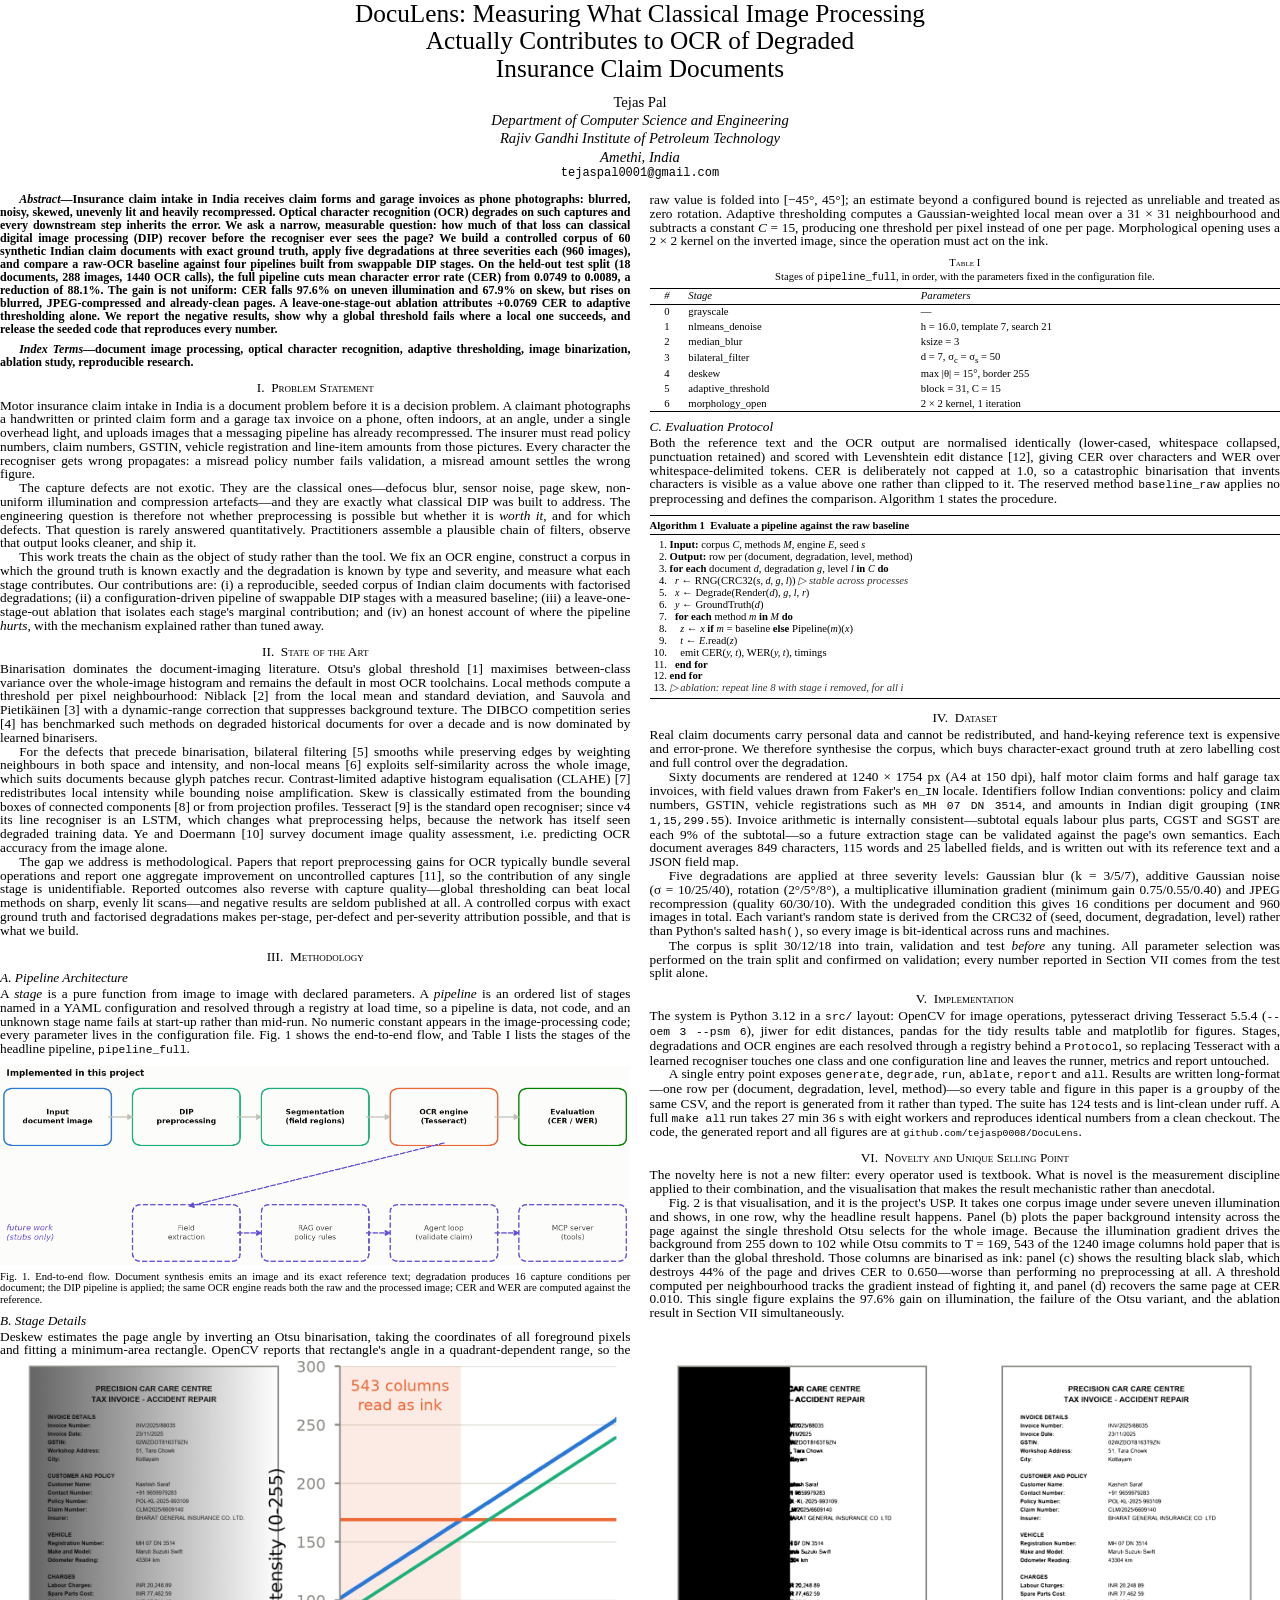
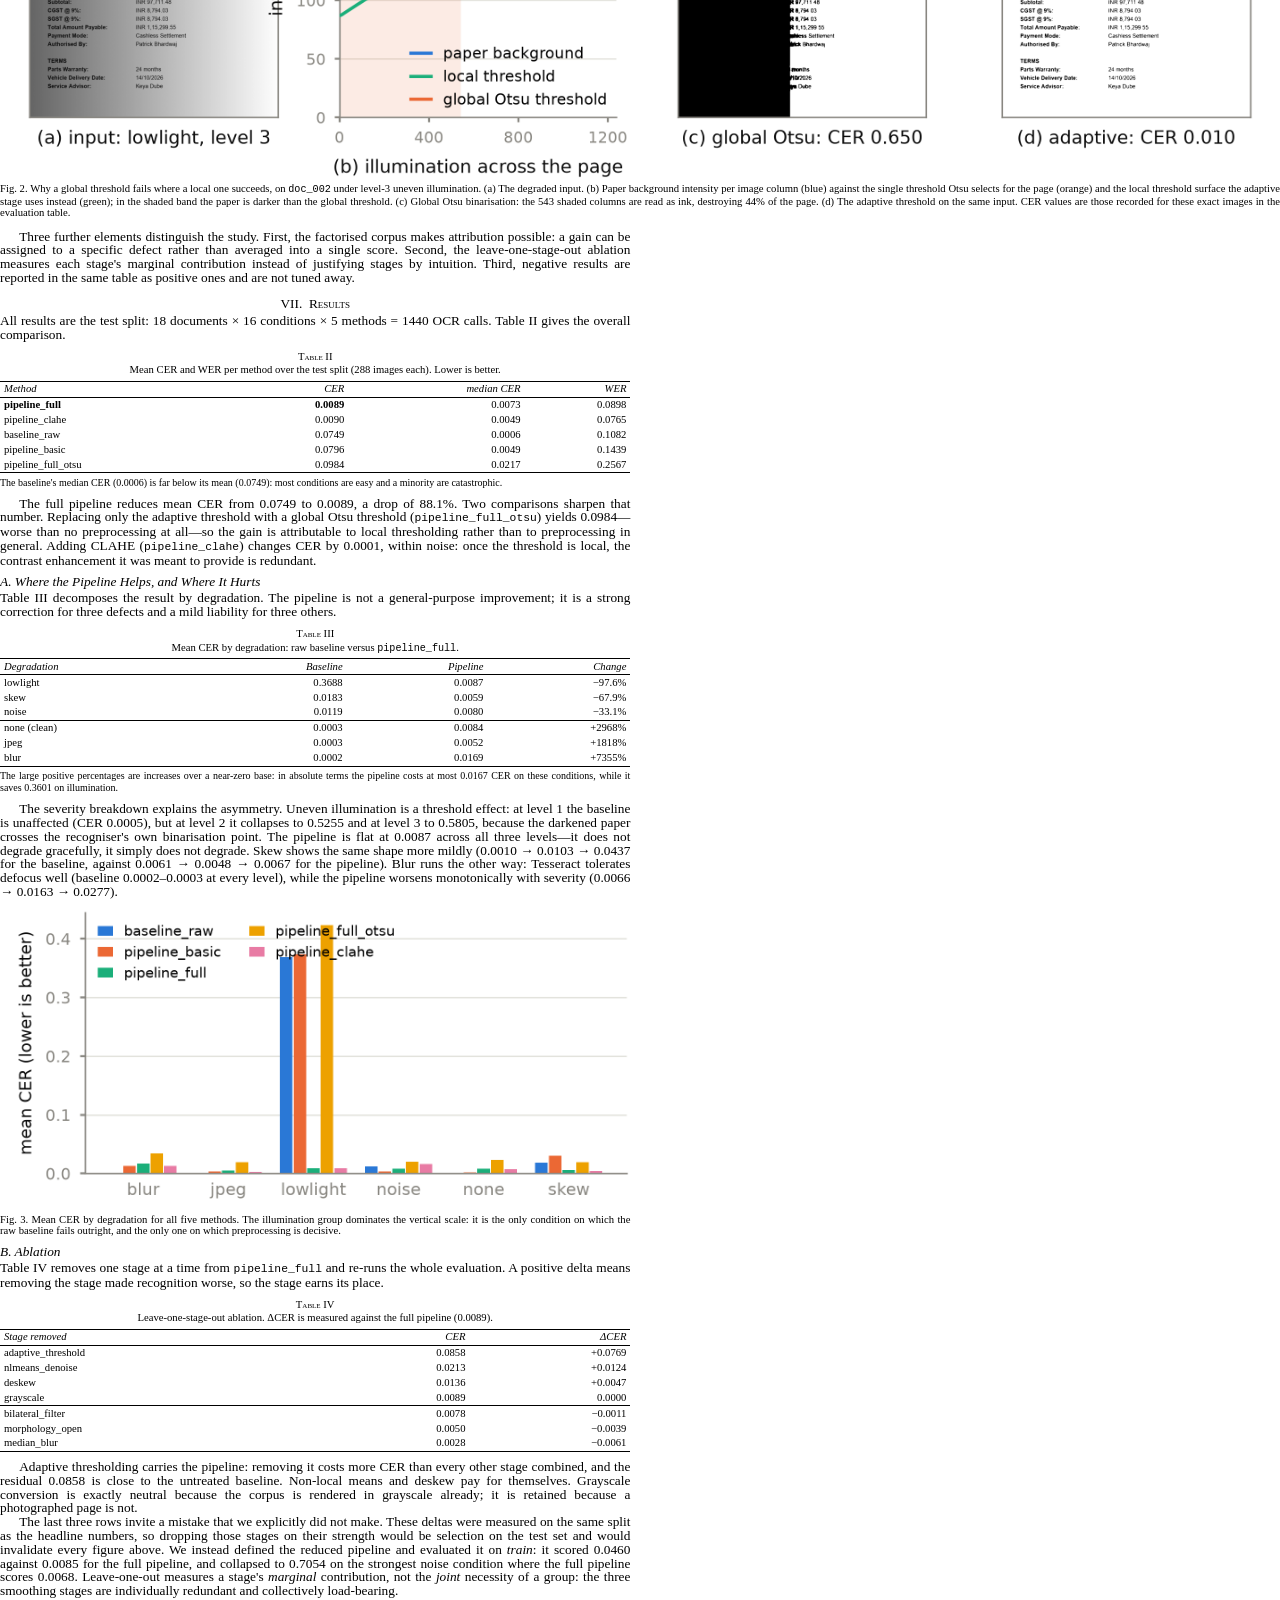
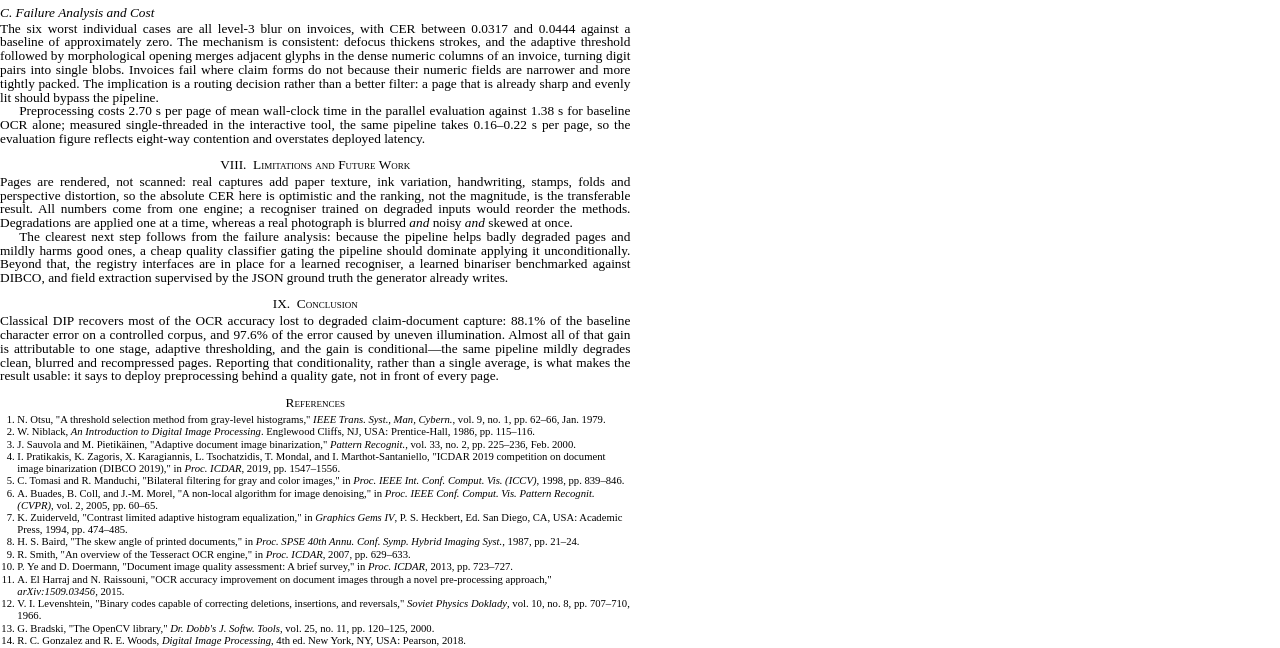
<file: paper/paper.html>
<!doctype html>
<html lang="en">
<head>
<meta charset="utf-8">
<title>DocuLens IEEE write-up</title>
<style>
/* ------------------------------------------------------------------
   IEEE conference format, two columns, US Letter.
   Geometry follows the IEEE conference template: 0.75in top margin,
   0.625in side margins, two 3.5in columns separated by a 0.2in gutter.
   ------------------------------------------------------------------ */
@page {
  size: 8.5in 11in;
  margin: 0.75in 0.625in 0.9in 0.625in;
}

html { font-size: 10pt; }

body {
  margin: 0;
  font-family: "Times New Roman", "Liberation Serif", Times, serif;
  font-size: 10pt;
  line-height: 1.035;
  text-align: justify;
  hyphens: auto;
  -webkit-hyphens: auto;
  column-count: 2;
  column-gap: 0.2in;
  column-fill: auto;
}

/* --------------------------------------------------------- title block */
.titleblock {
  column-span: all;
  text-align: center;
  margin-bottom: 9pt;
}
h1.title {
  font-size: 19pt;
  font-weight: normal;
  line-height: 1.08;
  margin: 0 0 8pt;
}
.authors { font-size: 11pt; line-height: 1.25; }
.authors .name { font-size: 11pt; }
.authors .affil { font-style: italic; }
.authors .mail { font-family: "Courier New", monospace; font-size: 9pt; }

/* ------------------------------------------------------------ abstract */
.abstract, .keywords {
  font-size: 9pt;
  font-weight: bold;
  line-height: 1.08;
  margin: 0 0 6pt;
  text-align: justify;
}
.abstract .lead { font-style: italic; }
.keywords .lead { font-style: italic; }

/* ------------------------------------------------------------ headings */
h2 {
  font-size: 10pt;
  font-weight: normal;
  font-variant: small-caps;
  text-align: center;
  margin: 9pt 0 2.5pt;
  break-after: avoid;
}
h3 {
  font-size: 10pt;
  font-weight: normal;
  font-style: italic;
  margin: 6pt 0 1.5pt;
  break-after: avoid;
}
p { margin: 0; text-indent: 0.2in; }
p.noindent, h2 + p, h3 + p { text-indent: 0; }

/* ------------------------------------------------------------- figures */
figure {
  margin: 7pt 0 5pt;
  break-inside: avoid;
  text-align: center;
}
figure img { width: 100%; display: block; }
figure.narrow img { width: 92%; margin: 0 auto; }
figcaption {
  font-size: 8pt;
  line-height: 1.1;
  text-align: justify;
  margin-top: 4pt;
}
figure.wide {
  column-span: all;
  margin: 2pt 0 8pt;
}
figure.wide figcaption { text-align: justify; }

/* -------------------------------------------------------------- tables */
.table-wrap { break-inside: avoid; margin: 7pt 0 6pt; }
.table-wrap.wide { column-span: all; }
.tnum {
  font-size: 8pt;
  font-variant: small-caps;
  text-align: center;
  margin-bottom: 2pt;
}
.tcap {
  font-size: 8pt;
  text-align: center;
  margin-bottom: 3pt;
  line-height: 1.15;
}
table {
  border-collapse: collapse;
  width: 100%;
  font-size: 8pt;
  line-height: 1.15;
}
table th, table td { padding: 1pt 3pt; }
table thead th {
  border-top: 0.9pt solid #000;
  border-bottom: 0.5pt solid #000;
  font-weight: normal;
  font-style: italic;
}
table tbody tr:last-child td { border-bottom: 0.9pt solid #000; }
td.n, th.n { text-align: right; }
td.c, th.c { text-align: center; }
tr.sep td { border-top: 0.5pt solid #000; }
.tnote { font-size: 7.5pt; line-height: 1.2; margin-top: 2.5pt; text-indent: 0; }

/* ----------------------------------------------------------- algorithm */
.algo {
  break-inside: avoid;
  border-top: 0.9pt solid #000;
  border-bottom: 0.9pt solid #000;
  margin: 7pt 0 6pt;
  padding: 2.5pt 0 3pt;
  font-size: 8pt;
  line-height: 1.12;
}
.algo .head {
  font-weight: bold;
  border-bottom: 0.5pt solid #000;
  padding-bottom: 2pt;
  margin-bottom: 3pt;
}
.algo ol { margin: 0; padding-left: 15pt; }
.algo li { margin: 0; }
.algo .kw { font-weight: bold; }
.algo .cm { font-style: italic; color: #333; }
.algo code { font-family: "Times New Roman", Times, serif; font-style: italic; }

/* ---------------------------------------------------------- references */
h2.refhead { margin-top: 10pt; }
ol.refs {
  font-size: 8pt;
  line-height: 1.1;
  margin: 0;
  padding-left: 13pt;
  text-align: left;
}
ol.refs li { margin-bottom: 0.6pt; }
.url { font-family: "Courier New", monospace; font-size: 7.3pt; }
code { font-family: "Courier New", monospace; font-size: 0.85em; hyphens: none; -webkit-hyphens: none; }
.algo code, .tcap code, figcaption code { font-size: 0.95em; }
</style>
</head>
<body>

<div class="titleblock">
  <h1 class="title">DocuLens: Measuring What Classical Image Processing<br>
  Actually Contributes to OCR of Degraded<br>Insurance Claim Documents</h1>
  <div class="authors">
    <div class="name">Tejas Pal</div>
    <div class="affil">Department of Computer Science and Engineering</div>
    <div class="affil">Rajiv Gandhi Institute of Petroleum Technology</div>
    <div class="affil">Amethi, India</div>
    <div class="mail">tejaspal0001@gmail.com</div>
  </div>
</div>

<p class="abstract"><span class="lead">Abstract</span>&mdash;Insurance claim intake in India
receives claim forms and garage invoices as phone photographs: blurred, noisy, skewed,
unevenly lit and heavily recompressed. Optical character recognition (OCR) degrades on such
captures and every downstream step inherits the error. We ask a narrow, measurable question:
how much of that loss can classical digital image processing (DIP) recover before the
recogniser ever sees the page? We build a controlled corpus of 60 synthetic Indian claim
documents with exact ground truth, apply five degradations at three severities each (960
images), and compare a raw-OCR baseline against four pipelines built from swappable DIP
stages. On the held-out test split (18 documents, 288 images, 1440 OCR calls),
the full pipeline cuts mean character error rate (CER) from 0.0749 to 0.0089, a reduction of
88.1%. The gain is not uniform: CER falls 97.6% on uneven illumination and 67.9% on skew, but
rises on blurred, JPEG-compressed and already-clean pages. A leave-one-stage-out ablation
attributes +0.0769 CER to adaptive thresholding alone. We report the negative results, show
why a global threshold fails where a local one succeeds, and release the seeded code that
reproduces every number.</p>

<p class="keywords"><span class="lead">Index Terms</span>&mdash;document image processing,
optical character recognition, adaptive thresholding, image binarization, ablation study,
reproducible research.</p>

<h2>I.&nbsp;&nbsp;Problem Statement</h2>

<p>Motor insurance claim intake in India is a document problem before it is a decision
problem. A claimant photographs a handwritten or printed claim form and a garage tax
invoice on a phone, often indoors, at an angle, under a single overhead light, and uploads
images that a messaging pipeline has already recompressed. The insurer must read policy
numbers, claim numbers, GSTIN, vehicle registration and line-item amounts from those
pictures. Every character the recogniser gets wrong propagates: a misread policy number
fails validation, a misread amount settles the wrong figure.</p>

<p>The capture defects are not exotic. They are the classical ones&mdash;defocus blur,
sensor noise, page skew, non-uniform illumination and compression artefacts&mdash;and they
are exactly what classical DIP was built to address. The engineering question is therefore
not whether preprocessing is possible but whether it is <em>worth it</em>, and for which
defects. That question is rarely answered quantitatively. Practitioners assemble a
plausible chain of filters, observe that output looks cleaner, and ship it.</p>

<p>This work treats the chain as the object of study rather than the tool. We fix an OCR
engine, construct a corpus in which the ground truth is known exactly and the degradation
is known by type and severity, and measure what each stage contributes. Our contributions
are: (i) a reproducible, seeded corpus of Indian claim documents with factorised
degradations; (ii) a configuration-driven pipeline of swappable DIP stages with a measured
baseline; (iii) a leave-one-stage-out ablation that isolates each stage's marginal
contribution; and (iv) an honest account of where the pipeline <em>hurts</em>, with the
mechanism explained rather than tuned away.</p>

<h2>II.&nbsp;&nbsp;State of the Art</h2>

<p>Binarisation dominates the document-imaging literature. Otsu's global threshold [1]
maximises between-class variance over the whole-image histogram and remains the default in
most OCR toolchains. Local methods compute a threshold per pixel neighbourhood: Niblack [2]
from the local mean and standard deviation, and Sauvola and Pietik&auml;inen [3] with a
dynamic-range correction that suppresses background texture. The DIBCO competition series
[4] has benchmarked such methods on degraded historical documents for over a decade and is
now dominated by learned binarisers.</p>

<p>For the defects that precede binarisation, bilateral filtering [5] smooths while
preserving edges by weighting neighbours in both space and intensity, and non-local means
[6] exploits self-similarity across the whole image, which suits documents because glyph
patches recur. Contrast-limited adaptive histogram equalisation (CLAHE) [7] redistributes
local intensity while bounding noise amplification. Skew is classically estimated from the
bounding boxes of connected components [8] or from projection profiles. Tesseract [9] is
the standard open recogniser; since v4 its line recogniser is an LSTM, which changes what
preprocessing helps, because the network has itself seen degraded training data. Ye and
Doermann [10] survey document image quality assessment, i.e. predicting OCR accuracy from
the image alone.</p>

<p>The gap we address is methodological. Papers that report preprocessing gains for OCR
typically bundle several operations and report one aggregate improvement on uncontrolled
captures [11], so the contribution of any single stage is unidentifiable. Reported outcomes
also reverse with capture quality&mdash;global thresholding can beat local methods on sharp,
evenly lit scans&mdash;and negative results are seldom published at all. A controlled corpus
with exact ground truth and factorised degradations makes per-stage, per-defect and
per-severity attribution possible, and that is what we build.</p>

<h2>III.&nbsp;&nbsp;Methodology</h2>

<h3>A. Pipeline Architecture</h3>

<p>A <em>stage</em> is a pure function from image to image with declared parameters. A
<em>pipeline</em> is an ordered list of stages named in a YAML configuration and resolved
through a registry at load time, so a pipeline is data, not code, and an unknown stage name
fails at start-up rather than mid-run. No numeric constant appears in the image-processing
code; every parameter lives in the configuration file. Fig. 1 shows the end-to-end flow,
and Table I lists the stages of the headline pipeline, <code>pipeline_full</code>.</p>

<figure>
  <img src="figures/flow.png" alt="Pipeline block diagram">
  <figcaption>Fig. 1. End-to-end flow. Document synthesis emits an image and its exact
  reference text; degradation produces 16 capture conditions per document; the DIP pipeline
  is applied; the same OCR engine reads both the raw and the processed image; CER and WER
  are computed against the reference.</figcaption>
</figure>

<h3>B. Stage Details</h3>

<p>Deskew estimates the page angle by inverting an Otsu binarisation, taking the
coordinates of all foreground pixels and fitting a minimum-area rectangle. OpenCV reports
that rectangle's angle in a quadrant-dependent range, so the raw value is folded into
[&minus;45&deg;, 45&deg;]; an estimate beyond a configured bound is rejected as unreliable
and treated as zero rotation. Adaptive thresholding computes a Gaussian-weighted local mean
over a 31&nbsp;&times;&nbsp;31 neighbourhood and subtracts a constant <em>C</em>&nbsp;=&nbsp;15,
producing one threshold per pixel instead of one per page. Morphological opening uses a
2&nbsp;&times;&nbsp;2 kernel on the inverted image, since the operation must act on the ink.</p>

<div class="table-wrap">
  <div class="tnum">Table I</div>
  <div class="tcap">Stages of <code>pipeline_full</code>, in order, with the parameters
  fixed in the configuration file.</div>
  <table>
    <thead><tr><th class="c">#</th><th>Stage</th><th>Parameters</th></tr></thead>
    <tbody>
      <tr><td class="c">0</td><td>grayscale</td><td>&mdash;</td></tr>
      <tr><td class="c">1</td><td>nlmeans_denoise</td><td>h = 16.0, template 7, search 21</td></tr>
      <tr><td class="c">2</td><td>median_blur</td><td>ksize = 3</td></tr>
      <tr><td class="c">3</td><td>bilateral_filter</td><td>d = 7, &sigma;<sub>c</sub> = &sigma;<sub>s</sub> = 50</td></tr>
      <tr><td class="c">4</td><td>deskew</td><td>max |&theta;| = 15&deg;, border 255</td></tr>
      <tr><td class="c">5</td><td>adaptive_threshold</td><td>block = 31, C = 15</td></tr>
      <tr><td class="c">6</td><td>morphology_open</td><td>2 &times; 2 kernel, 1 iteration</td></tr>
    </tbody>
  </table>
</div>

<h3>C. Evaluation Protocol</h3>

<p>Both the reference text and the OCR output are normalised identically (lower-cased,
whitespace collapsed, punctuation retained) and scored with Levenshtein edit distance [12],
giving CER over characters and WER over whitespace-delimited tokens. CER is deliberately
not capped at 1.0, so a catastrophic binarisation that invents characters is visible as a
value above one rather than clipped to it. The reserved method
<code>baseline_raw</code> applies no preprocessing and defines the comparison. Algorithm 1
states the procedure.</p>

<div class="algo">
  <div class="head">Algorithm 1&nbsp;&nbsp;Evaluate a pipeline against the raw baseline</div>
  <ol>
    <li><span class="kw">Input:</span> corpus <code>C</code>, methods <code>M</code>,
      engine <code>E</code>, seed <code>s</code></li>
    <li><span class="kw">Output:</span> row per (document, degradation, level, method)</li>
    <li><span class="kw">for each</span> document <code>d</code>, degradation
      <code>g</code>, level <code>l</code> <span class="kw">in</span> <code>C</code>
      <span class="kw">do</span></li>
    <li>&nbsp;&nbsp;<code>r</code> &larr; RNG(CRC32(<code>s, d, g, l</code>))
      <span class="cm">&#9655; stable across processes</span></li>
    <li>&nbsp;&nbsp;<code>x</code> &larr; Degrade(Render(<code>d</code>),
      <code>g</code>, <code>l</code>, <code>r</code>)</li>
    <li>&nbsp;&nbsp;<code>y</code> &larr; GroundTruth(<code>d</code>)</li>
    <li>&nbsp;&nbsp;<span class="kw">for each</span> method <code>m</code>
      <span class="kw">in</span> <code>M</code> <span class="kw">do</span></li>
    <li>&nbsp;&nbsp;&nbsp;&nbsp;<code>z</code> &larr; <code>x</code>
      <span class="kw">if</span> <code>m</code> = baseline
      <span class="kw">else</span> Pipeline(<code>m</code>)(<code>x</code>)</li>
    <li>&nbsp;&nbsp;&nbsp;&nbsp;<code>t</code> &larr; <code>E</code>.read(<code>z</code>)</li>
    <li>&nbsp;&nbsp;&nbsp;&nbsp;emit CER(<code>y, t</code>), WER(<code>y, t</code>), timings</li>
    <li>&nbsp;&nbsp;<span class="kw">end for</span></li>
    <li><span class="kw">end for</span></li>
    <li><span class="cm">&#9655; ablation: repeat line 8 with stage i removed, for all i</span></li>
  </ol>
</div>

<h2>IV.&nbsp;&nbsp;Dataset</h2>

<p>Real claim documents carry personal data and cannot be redistributed, and hand-keying
reference text is expensive and error-prone. We therefore synthesise the corpus, which buys
character-exact ground truth at zero labelling cost and full control over the
degradation.</p>

<p>Sixty documents are rendered at 1240&nbsp;&times;&nbsp;1754&nbsp;px (A4 at 150&nbsp;dpi),
half motor claim forms and half garage tax invoices, with field values drawn from Faker's
<code>en_IN</code> locale. Identifiers follow Indian conventions: policy and claim numbers,
GSTIN, vehicle registrations such as <code>MH 07 DN 3514</code>, and amounts in Indian digit
grouping (<code>INR 1,15,299.55</code>). Invoice arithmetic is
internally consistent&mdash;subtotal equals labour plus parts, CGST and SGST are each 9% of
the subtotal&mdash;so a future extraction stage can be validated against the page's own
semantics. Each document averages 849 characters, 115 words and 25 labelled fields, and is
written out with its reference text and a JSON field map.</p>

<p>Five degradations are applied at three severity levels: Gaussian blur
(k&nbsp;=&nbsp;3/5/7), additive Gaussian noise (&sigma;&nbsp;=&nbsp;10/25/40), rotation
(2&deg;/5&deg;/8&deg;), a multiplicative illumination gradient (minimum gain
0.75/0.55/0.40) and JPEG recompression (quality 60/30/10). With the undegraded condition
this gives 16 conditions per document and 960 images in total. Each variant's random state
is derived from the CRC32 of (seed, document, degradation, level) rather than Python's
salted <code>hash()</code>, so every image is bit-identical across runs and machines.</p>

<p>The corpus is split 30/12/18 into train, validation and test <em>before</em> any
tuning. All parameter selection was performed on the train split and confirmed on
validation; every number reported in Section VII comes from the test split alone.</p>

<h2>V.&nbsp;&nbsp;Implementation</h2>

<p>The system is Python 3.12 in a <code>src/</code> layout: OpenCV for image operations,
pytesseract driving Tesseract 5.5.4 (<code>--oem 3 --psm 6</code>), jiwer for edit
distances, pandas for the tidy results table and matplotlib for figures. Stages,
degradations and OCR engines are each resolved through a registry behind a
<code>Protocol</code>, so replacing Tesseract with a learned recogniser touches one class
and one configuration line and leaves the runner, metrics and report untouched.</p>

<p>A single entry point exposes <code>generate</code>, <code>degrade</code>,
<code>run</code>, <code>ablate</code>, <code>report</code> and <code>all</code>. Results are
written long-format&mdash;one row per (document, degradation, level, method)&mdash;so every
table and figure in this paper is a <code>groupby</code> of the same CSV, and the report is
generated from it rather than typed. The suite has 124 tests and is lint-clean under ruff. A
full <code>make all</code> run takes 27&nbsp;min&nbsp;36&nbsp;s with eight workers and
reproduces identical numbers from a clean checkout. The code, the generated report and all
figures are at <span class="url">github.com/tejasp0008/DocuLens</span>.</p>

<h2>VI.&nbsp;&nbsp;Novelty and Unique Selling Point</h2>

<p>The novelty here is not a new filter: every operator used is textbook. What is novel is
the measurement discipline applied to their combination, and the visualisation that makes the
result mechanistic rather than anecdotal.</p>

<p>Fig. 2 is that visualisation, and it is the project's USP. It takes one corpus image
under severe uneven illumination and shows, in one row, why the headline result happens.
Panel (b) plots the paper background intensity across the page against the single threshold
Otsu selects for the whole image. Because the illumination gradient drives the background
from 255 down to 102 while Otsu commits to T&nbsp;=&nbsp;169, 543 of the 1240 image columns
hold paper that is darker than the global threshold. Those columns are binarised as ink:
panel (c) shows the resulting black slab, which destroys 44% of the page and drives CER to
0.650&mdash;worse than performing no preprocessing at all. A threshold computed per
neighbourhood tracks the gradient instead of fighting it, and panel (d) recovers the same
page at CER 0.010. This single figure explains the 97.6% gain on illumination, the failure
of the Otsu variant, and the ablation result in Section VII simultaneously.</p>

<figure class="wide">
  <img src="figures/mechanism.png" alt="Why global thresholding fails on uneven illumination">
  <figcaption>Fig. 2. Why a global threshold fails where a local one succeeds, on
  <code>doc_002</code> under level-3 uneven illumination. (a) The degraded input. (b) Paper
  background intensity per image column (blue) against the single threshold Otsu selects for
  the page (orange) and the local threshold surface the adaptive stage uses instead (green);
  in the shaded band the paper is darker than the global threshold. (c) Global Otsu
  binarisation: the 543 shaded columns are read as ink, destroying 44% of the page. (d) The
  adaptive threshold on the same input. CER values are those recorded for these exact images
  in the evaluation table.</figcaption>
</figure>

<p>Three further elements distinguish the study. First, the factorised corpus makes
attribution possible: a gain can be assigned to a specific defect rather than averaged into a
single score. Second, the leave-one-stage-out ablation measures each stage's marginal
contribution instead of justifying stages by intuition. Third, negative results are reported
in the same table as positive ones and are not tuned away.</p>

<h2>VII.&nbsp;&nbsp;Results</h2>

<p>All results are the test split: 18 documents &times; 16 conditions &times; 5 methods =
1440 OCR calls. Table II gives the overall comparison.</p>

<div class="table-wrap">
  <div class="tnum">Table II</div>
  <div class="tcap">Mean CER and WER per method over the test split (288 images each).
  Lower is better.</div>
  <table>
    <thead><tr><th>Method</th><th class="n">CER</th><th class="n">median CER</th><th class="n">WER</th></tr></thead>
    <tbody>
      <tr><td><strong>pipeline_full</strong></td><td class="n"><strong>0.0089</strong></td><td class="n">0.0073</td><td class="n">0.0898</td></tr>
      <tr><td>pipeline_clahe</td><td class="n">0.0090</td><td class="n">0.0049</td><td class="n">0.0765</td></tr>
      <tr><td>baseline_raw</td><td class="n">0.0749</td><td class="n">0.0006</td><td class="n">0.1082</td></tr>
      <tr><td>pipeline_basic</td><td class="n">0.0796</td><td class="n">0.0049</td><td class="n">0.1439</td></tr>
      <tr><td>pipeline_full_otsu</td><td class="n">0.0984</td><td class="n">0.0217</td><td class="n">0.2567</td></tr>
    </tbody>
  </table>
  <p class="tnote">The baseline's median CER (0.0006) is far below its mean (0.0749): most
  conditions are easy and a minority are catastrophic.</p>
</div>

<p>The full pipeline reduces mean CER from 0.0749 to 0.0089, a drop of 88.1%. Two
comparisons sharpen that number. Replacing only the adaptive threshold with a global Otsu
threshold (<code>pipeline_full_otsu</code>) yields 0.0984&mdash;worse than no preprocessing
at all&mdash;so the gain is attributable to local thresholding rather than to preprocessing
in general. Adding CLAHE (<code>pipeline_clahe</code>) changes CER by 0.0001, within noise:
once the threshold is local, the contrast enhancement it was meant to provide is redundant.</p>

<h3>A. Where the Pipeline Helps, and Where It Hurts</h3>

<p>Table III decomposes the result by degradation. The pipeline is not a general-purpose
improvement; it is a strong correction for three defects and a mild liability for three
others.</p>

<div class="table-wrap">
  <div class="tnum">Table III</div>
  <div class="tcap">Mean CER by degradation: raw baseline versus
  <code>pipeline_full</code>.</div>
  <table>
    <thead><tr><th>Degradation</th><th class="n">Baseline</th><th class="n">Pipeline</th><th class="n">Change</th></tr></thead>
    <tbody>
      <tr><td>lowlight</td><td class="n">0.3688</td><td class="n">0.0087</td><td class="n">&minus;97.6%</td></tr>
      <tr><td>skew</td><td class="n">0.0183</td><td class="n">0.0059</td><td class="n">&minus;67.9%</td></tr>
      <tr><td>noise</td><td class="n">0.0119</td><td class="n">0.0080</td><td class="n">&minus;33.1%</td></tr>
      <tr class="sep"><td>none (clean)</td><td class="n">0.0003</td><td class="n">0.0084</td><td class="n">+2968%</td></tr>
      <tr><td>jpeg</td><td class="n">0.0003</td><td class="n">0.0052</td><td class="n">+1818%</td></tr>
      <tr><td>blur</td><td class="n">0.0002</td><td class="n">0.0169</td><td class="n">+7355%</td></tr>
    </tbody>
  </table>
  <p class="tnote">The large positive percentages are increases over a near-zero base: in
  absolute terms the pipeline costs at most 0.0167 CER on these conditions, while it saves
  0.3601 on illumination.</p>
</div>

<p>The severity breakdown explains the asymmetry. Uneven illumination is a threshold
effect: at level 1 the baseline is unaffected (CER 0.0005), but at level 2 it collapses to
0.5255 and at level 3 to 0.5805, because the darkened paper crosses the recogniser's own
binarisation point. The pipeline is flat at 0.0087 across all three levels&mdash;it does not
degrade gracefully, it simply does not degrade. Skew shows the same shape more mildly
(0.0010 &rarr; 0.0103 &rarr; 0.0437 for the baseline, against 0.0061 &rarr; 0.0048 &rarr;
0.0067 for the pipeline). Blur runs the other way: Tesseract tolerates defocus well
(baseline 0.0002&ndash;0.0003 at every level), while the pipeline worsens monotonically with
severity (0.0066 &rarr; 0.0163 &rarr; 0.0277).</p>

<figure>
  <img src="figures/cer_by_degradation.png" alt="CER by degradation and method">
  <figcaption>Fig. 3. Mean CER by degradation for all five methods. The illumination group
  dominates the vertical scale: it is the only condition on which the raw baseline fails
  outright, and the only one on which preprocessing is decisive.</figcaption>
</figure>

<h3>B. Ablation</h3>

<p>Table IV removes one stage at a time from <code>pipeline_full</code> and re-runs the
whole evaluation. A positive delta means removing the stage made recognition worse, so the
stage earns its place.</p>

<div class="table-wrap">
  <div class="tnum">Table IV</div>
  <div class="tcap">Leave-one-stage-out ablation. &Delta;CER is measured against the full
  pipeline (0.0089).</div>
  <table>
    <thead><tr><th>Stage removed</th><th class="n">CER</th><th class="n">&Delta;CER</th></tr></thead>
    <tbody>
      <tr><td>adaptive_threshold</td><td class="n">0.0858</td><td class="n">+0.0769</td></tr>
      <tr><td>nlmeans_denoise</td><td class="n">0.0213</td><td class="n">+0.0124</td></tr>
      <tr><td>deskew</td><td class="n">0.0136</td><td class="n">+0.0047</td></tr>
      <tr><td>grayscale</td><td class="n">0.0089</td><td class="n">0.0000</td></tr>
      <tr class="sep"><td>bilateral_filter</td><td class="n">0.0078</td><td class="n">&minus;0.0011</td></tr>
      <tr><td>morphology_open</td><td class="n">0.0050</td><td class="n">&minus;0.0039</td></tr>
      <tr><td>median_blur</td><td class="n">0.0028</td><td class="n">&minus;0.0061</td></tr>
    </tbody>
  </table>
</div>

<p>Adaptive thresholding carries the pipeline: removing it costs more CER than every other
stage combined, and the residual 0.0858 is close to the untreated baseline. Non-local means
and deskew pay for themselves. Grayscale conversion is exactly neutral because the corpus is
rendered in grayscale already; it is retained because a photographed page is not.</p>

<p>The last three rows invite a mistake that we explicitly did not make. These deltas were
measured on the same split as the headline numbers, so dropping those stages on their
strength would be selection on the test set and would invalidate every figure above. We
instead defined the reduced pipeline and evaluated it on <em>train</em>: it scored 0.0460
against 0.0085 for the full pipeline, and collapsed to 0.7054 on the strongest noise
condition where the full pipeline scores 0.0068. Leave-one-out measures a stage's
<em>marginal</em> contribution, not the <em>joint</em> necessity of a group: the three
smoothing stages are individually redundant and collectively load-bearing.</p>

<h3>C. Failure Analysis and Cost</h3>

<p>The six worst individual cases are all level-3 blur on invoices, with CER between 0.0317
and 0.0444 against a baseline of approximately zero. The mechanism is consistent: defocus
thickens strokes, and the adaptive threshold followed by morphological opening merges
adjacent glyphs in the dense numeric columns of an invoice, turning digit pairs into single
blobs. Invoices fail where claim forms do not because their numeric fields are narrower and
more tightly packed. The implication is a routing decision rather than a better filter: a
page that is already sharp and evenly lit should bypass the pipeline.</p>

<p>Preprocessing costs 2.70&nbsp;s per page of mean wall-clock time in the parallel
evaluation against 1.38&nbsp;s for baseline OCR alone; measured single-threaded in the
interactive tool, the same pipeline takes 0.16&ndash;0.22&nbsp;s per page, so the evaluation
figure reflects eight-way contention and overstates deployed latency.</p>

<h2>VIII.&nbsp;&nbsp;Limitations and Future Work</h2>

<p>Pages are rendered, not scanned: real captures add paper texture, ink variation,
handwriting, stamps, folds and perspective distortion, so the absolute CER here is
optimistic and the ranking, not the magnitude, is the transferable result. All numbers come
from one engine; a recogniser trained on degraded inputs would reorder the methods.
Degradations are applied one at a time, whereas a real photograph is blurred <em>and</em>
noisy <em>and</em> skewed at once.</p>

<p>The clearest next step follows from the failure analysis: because the pipeline helps
badly degraded pages and mildly harms good ones, a cheap quality classifier gating the
pipeline should dominate applying it unconditionally. Beyond that, the registry interfaces
are in place for a learned recogniser, a learned binariser benchmarked against DIBCO, and
field extraction supervised by the JSON ground truth the generator already writes.</p>

<h2>IX.&nbsp;&nbsp;Conclusion</h2>

<p>Classical DIP recovers most of the OCR accuracy lost to degraded claim-document capture:
88.1% of the baseline character error on a controlled corpus, and 97.6% of the error caused
by uneven illumination. Almost all of that gain is attributable to one stage, adaptive
thresholding, and the gain is conditional&mdash;the same pipeline mildly degrades clean,
blurred and recompressed pages. Reporting that conditionality, rather than a single average,
is what makes the result usable: it says to deploy preprocessing behind a quality gate, not
in front of every page.</p>

<h2 class="refhead">References</h2>

<ol class="refs">
<li>N. Otsu, "A threshold selection method from gray-level histograms," <em>IEEE Trans. Syst., Man, Cybern.</em>, vol. 9, no. 1, pp. 62&ndash;66, Jan. 1979.</li>
<li>W. Niblack, <em>An Introduction to Digital Image Processing</em>. Englewood Cliffs, NJ, USA: Prentice-Hall, 1986, pp. 115&ndash;116.</li>
<li>J. Sauvola and M. Pietik&auml;inen, "Adaptive document image binarization," <em>Pattern Recognit.</em>, vol. 33, no. 2, pp. 225&ndash;236, Feb. 2000.</li>
<li>I. Pratikakis, K. Zagoris, X. Karagiannis, L. Tsochatzidis, T. Mondal, and I. Marthot-Santaniello, "ICDAR 2019 competition on document image binarization (DIBCO 2019)," in <em>Proc. ICDAR</em>, 2019, pp. 1547&ndash;1556.</li>
<li>C. Tomasi and R. Manduchi, "Bilateral filtering for gray and color images," in <em>Proc. IEEE Int. Conf. Comput. Vis. (ICCV)</em>, 1998, pp. 839&ndash;846.</li>
<li>A. Buades, B. Coll, and J.-M. Morel, "A non-local algorithm for image denoising," in <em>Proc. IEEE Conf. Comput. Vis. Pattern Recognit. (CVPR)</em>, vol. 2, 2005, pp. 60&ndash;65.</li>
<li>K. Zuiderveld, "Contrast limited adaptive histogram equalization," in <em>Graphics Gems IV</em>, P. S. Heckbert, Ed. San Diego, CA, USA: Academic Press, 1994, pp. 474&ndash;485.</li>
<li>H. S. Baird, "The skew angle of printed documents," in <em>Proc. SPSE 40th Annu. Conf. Symp. Hybrid Imaging Syst.</em>, 1987, pp. 21&ndash;24.</li>
<li>R. Smith, "An overview of the Tesseract OCR engine," in <em>Proc. ICDAR</em>, 2007, pp. 629&ndash;633.</li>
<li>P. Ye and D. Doermann, "Document image quality assessment: A brief survey," in <em>Proc. ICDAR</em>, 2013, pp. 723&ndash;727.</li>
<li>A. El Harraj and N. Raissouni, "OCR accuracy improvement on document images through a novel pre-processing approach," <em>arXiv:1509.03456</em>, 2015.</li>
<li>V. I. Levenshtein, "Binary codes capable of correcting deletions, insertions, and reversals," <em>Soviet Physics Doklady</em>, vol. 10, no. 8, pp. 707&ndash;710, 1966.</li>
<li>G. Bradski, "The OpenCV library," <em>Dr. Dobb's J. Softw. Tools</em>, vol. 25, no. 11, pp. 120&ndash;125, 2000.</li>
<li>R. C. Gonzalez and R. E. Woods, <em>Digital Image Processing</em>, 4th ed. New York, NY, USA: Pearson, 2018.</li>
</ol>

</body>
</html>
</file>
